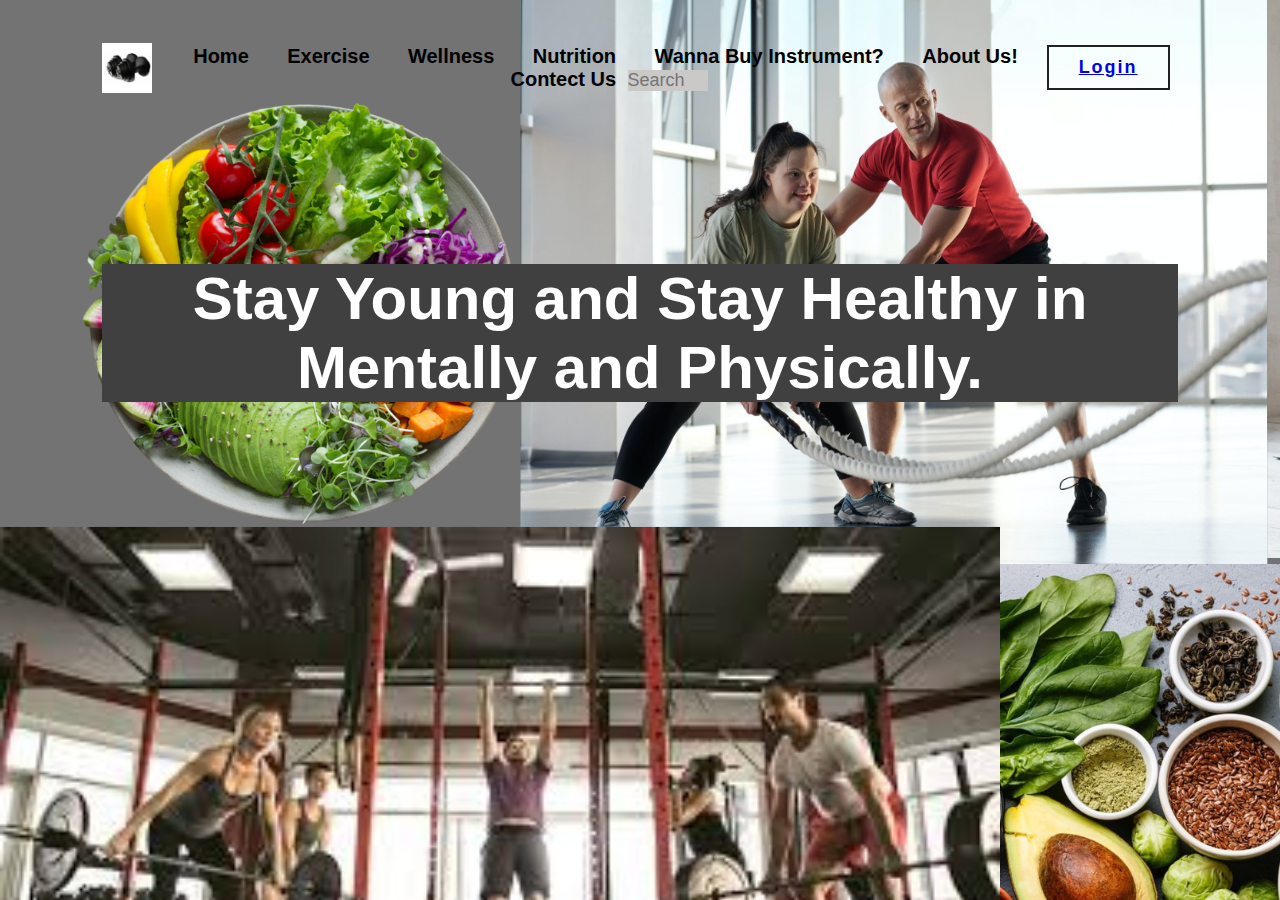
<file: Index.html>
<!DOCTYPE html>
<html>
<head>
<title>Home</title>
<style>
    *{
    margin: 0;
    padding:0;
    font-family: sans-serif;
    box-sizing: border-box;
}
.container{
    width: 100%;
    height: 100vh;
    background-image:url(Untitled\ design.png);
    background-repeat: no-repeat;
    padding-left: 8%;
    padding-right:8%;
    box-sizing: border-box;
}
body{
    height: 100vh;
    display: flex;
    align-items: center;
    justify-content: center;
}
.box{
    background-color: #eee;
    width: 330px;
    height: 50px;
    border-radius: 50px;
    display: flex;
    align-items: center;
    justify-content: space-between;
    padding: 0px 25px;
}
.container .navbar input{
    width: 80px;
    border: 2px;
    outline: none;
    background:hsl(0, 2%, 79%) ;
    font-size:18px ;   
}
.navbar placeholder{
    color: #000;
}

.header{
    height: 15%;
    display: flex;
    align-items: center;
    overflow: hidden;
    position:relative;
}
.logo{
    width:50px;
    cursor:pointer
}
.navbar{
    text-align: center;
    flex:1;
}
.navbar a{
    padding:4px 7px;
    text-decoration: none;
    color: #000000;
    margin-left: 20px;
    font-size:20px;
    font-weight:bold;
}
.btn {
    cursor:pointer;
    color:hsl(0, 100%, 52%);
    font-size: 18px;
    letter-spacing: 2px;
    padding:10px 30px;
    border:2px solid #212121;
    background: transparent;
    text-decoration:none;
    text-align: center;
    font-weight: bold;
    margin: 40px 8px;
} 
.btn :hover{
    color:#000;
    background-color: #fff;
}
.content{
    text-align: center;
    margin-top: 12%;
}
.content h1{
    font-size: 60px;
    background-color: hsl(0, 0%, 25%);
    color:#fff
}
</style>
</head>
<body>
    <div class="container">
        <div class="header">
            <img src="lo.jpg" class="logo">
    <div class="navbar">
    <a href="Home.html">Home</a>
   <a href="exercise.html">Exercise</a>
   <a href="wellness.html">Wellness</a>
   <a href="Nutrition.html">Nutrition</a>
   <a href="wanna.html">Wanna Buy Instrument?</a>
   <a href="About.html">About Us!</a>
   <a href="contect.html">Contect Us</a>
   <input type="text" placeholder="Search">
   <i class='bx bx-search-alt-2'></i>
 
    </div>
    <button class="btn"><a href="Project of OOP II Lab.html">Login </a></button>
    </div>
    <div class="content">
    <h1>Stay Young and Stay Healthy in Mentally and Physically.</h1>
</div>
</div>
</body>
</html>
</file>
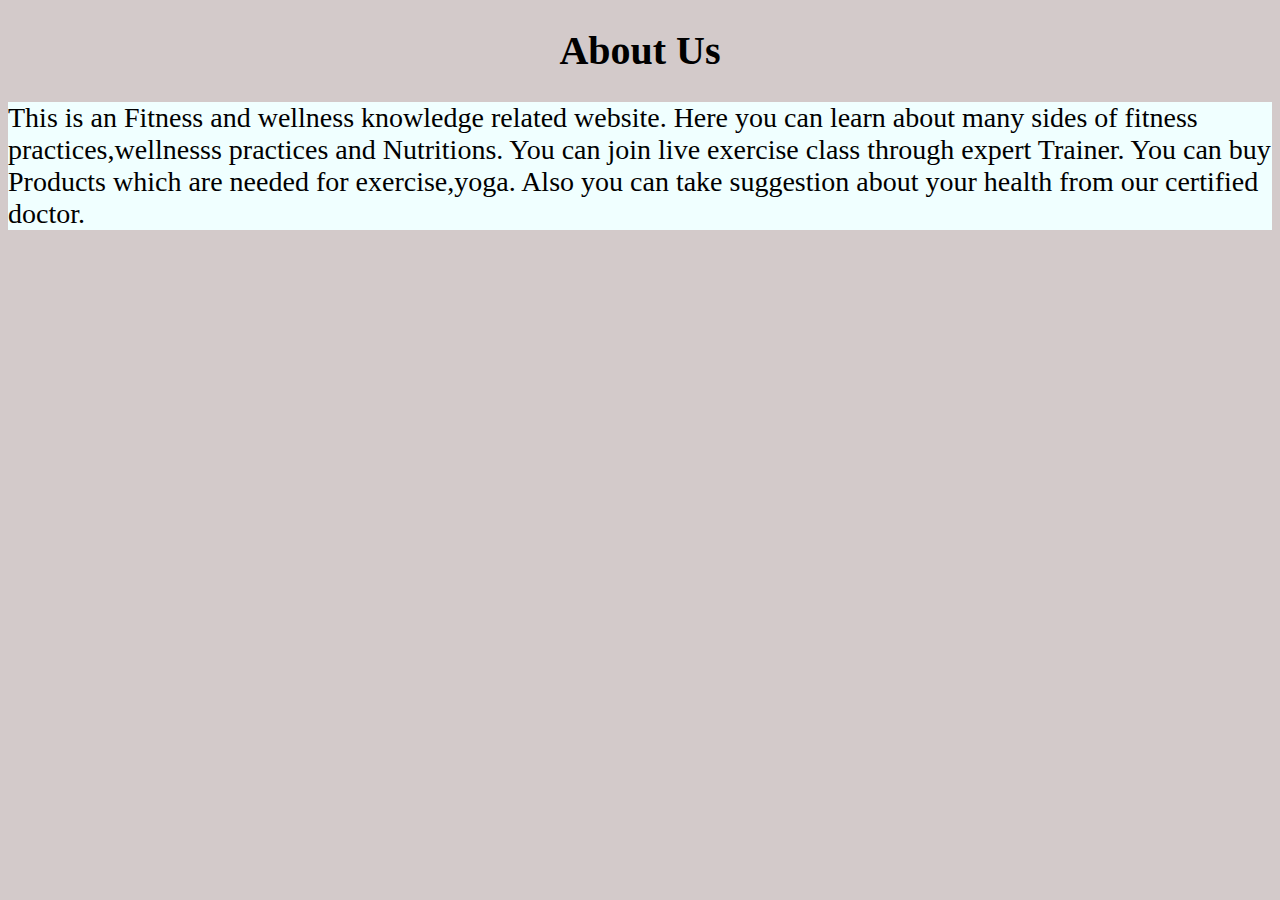
<file: About.html>
<!DOCTYPE html>
<html lang="en">
<head>
    <title>About</title>
    <style>
body{
    background-color: rgb(211, 202, 202);
}
h1{
    text-align: center;
    font-size: 40px;
}
p{
    background-color: azure;
    font-size: 28px;
    
}
    </style>
</head>
<body>
    <h1>About Us</h1>
    <p>This is an Fitness and wellness knowledge related website. Here you can learn about many sides of fitness practices,wellnesss practices and Nutritions.
        You can join live exercise class through expert Trainer. You can buy Products which are needed for exercise,yoga. Also you can take suggestion about your health from our certified doctor.
    </p>
</body>
</html>
</file>
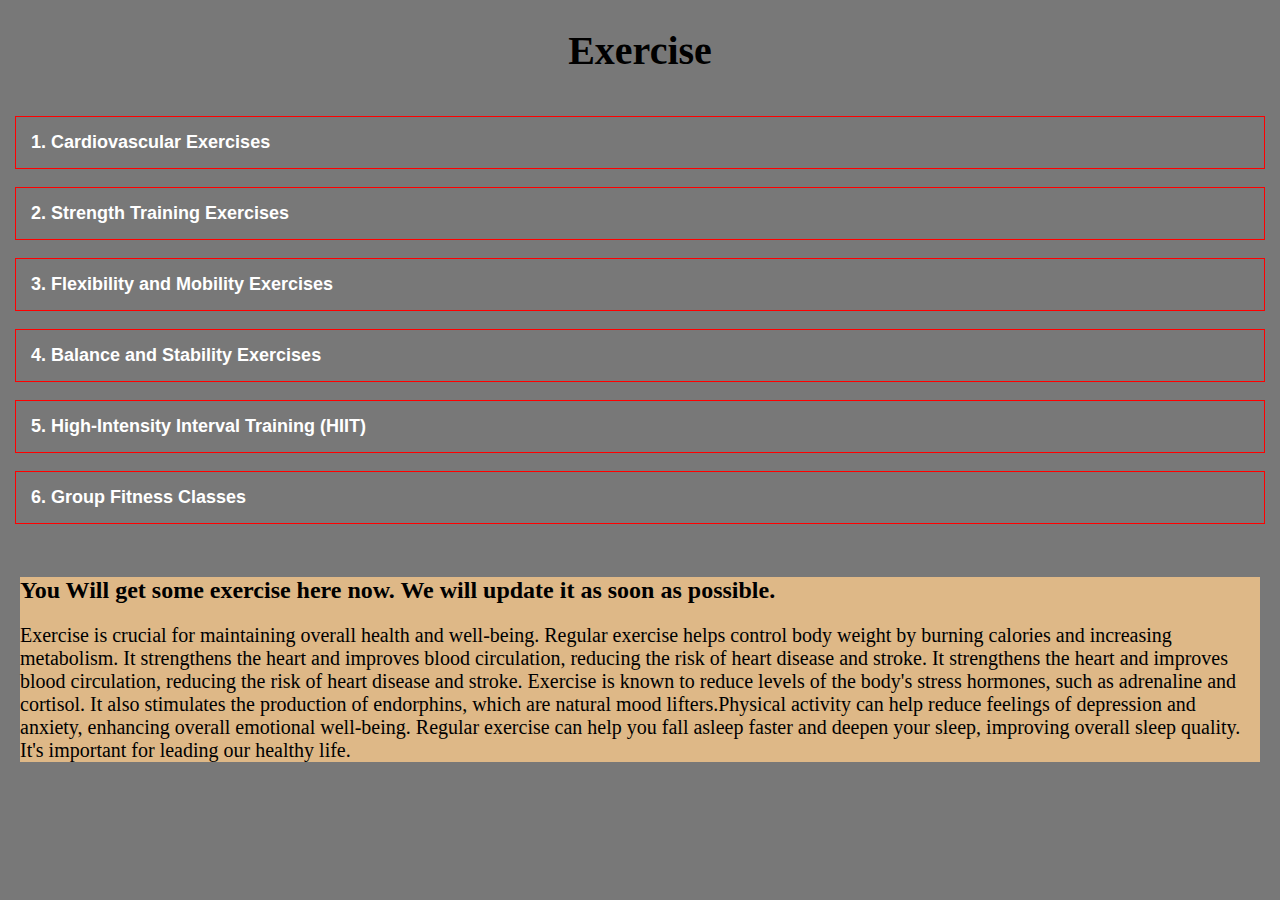
<file: exercise.html>
<!DOCTYPE html>
<html>
<head>
    <title>Exercise</title>
    <style>
        body{
            background-color: hsl(0, 0%, 47%);
            margin:0px ;
        }
        main{
            margin-left: 20px;
            margin-right: 20px;
            background-color: burlywood;
        }
        main p{
            font-size: 20px;
        }
h1{
    text-align: center;
    font-size: 40px;
}
.navbar ul{
    list-style-type: none;
    background-color:transparent;
    padding: 15px;
    margin: 0%;
    overflow:hidden;
}
.navbar a{
    color: #fff;
    text-decoration: none;
    padding:15px;
    display: block;
    font-weight: bold;
    font-size: 18px;
}
.navbar a :hover{
    background-color: hsl(0,0%, 10%);
}
.btn{
   border:1px solid red;
    
    color: #fff;
    font-family: sans-serif;
    font-size: 20px;
    text-decoration: none;
    padding:15px 20px;
    display: inline-block;
    position:relative;
    transition: all 0.5s ease 0s;
    align-content: center;

  }
  .btn:after{
    background: rgb(0, 0, 0);
    content:"";
    position:absolute;
    top:0;
    left:0;
    width:0%;
    height: 100%;
    z-index: -1;
    transition: all 0.5s ease 0s;

  }
  .btn:hover{
    color:#fff;
  }
  .btn:hover:after{
   width: 100%;
  }
 

    </style>
</head>
<body>
    <h1>Exercise</h1>
    <nav class="navbar">
        <ul>
    <li><a href="#" class="btn">1. Cardiovascular Exercises</a></li><br>
    <li><a href="#" class="btn">2. Strength Training Exercises</a></li><br>
    <li><a href="#" class="btn">3. Flexibility and Mobility Exercises</a></l><br>
    <li><a href="#" class="btn">4. Balance and Stability Exercises</a></li><br>
    <li><a href="#" class="btn">5. High-Intensity Interval Training (HIIT)</a></li><br>
    <li><a href="#" class="btn">6. Group Fitness Classes</a></li><br>
</ul>
    </nav>
</body>
<main>
   <h2>You Will get some exercise here now. We will update it as soon as possible.</h2> 
   <p>
Exercise is crucial for maintaining overall health and well-being. Regular exercise helps control body weight by burning calories and increasing metabolism. It strengthens the heart and improves blood circulation, reducing the risk of heart disease and stroke. It strengthens the heart and improves blood circulation, reducing the risk of heart disease and stroke. Exercise is known to reduce levels of the body's stress hormones, such as adrenaline and cortisol. It also stimulates the production of endorphins, which are natural mood lifters.Physical activity can help reduce feelings of depression and anxiety, enhancing overall emotional well-being. Regular exercise can help you fall asleep faster and deepen your sleep, improving overall sleep quality. It's important for leading our healthy life.</p>
</main>
</html>
</file>
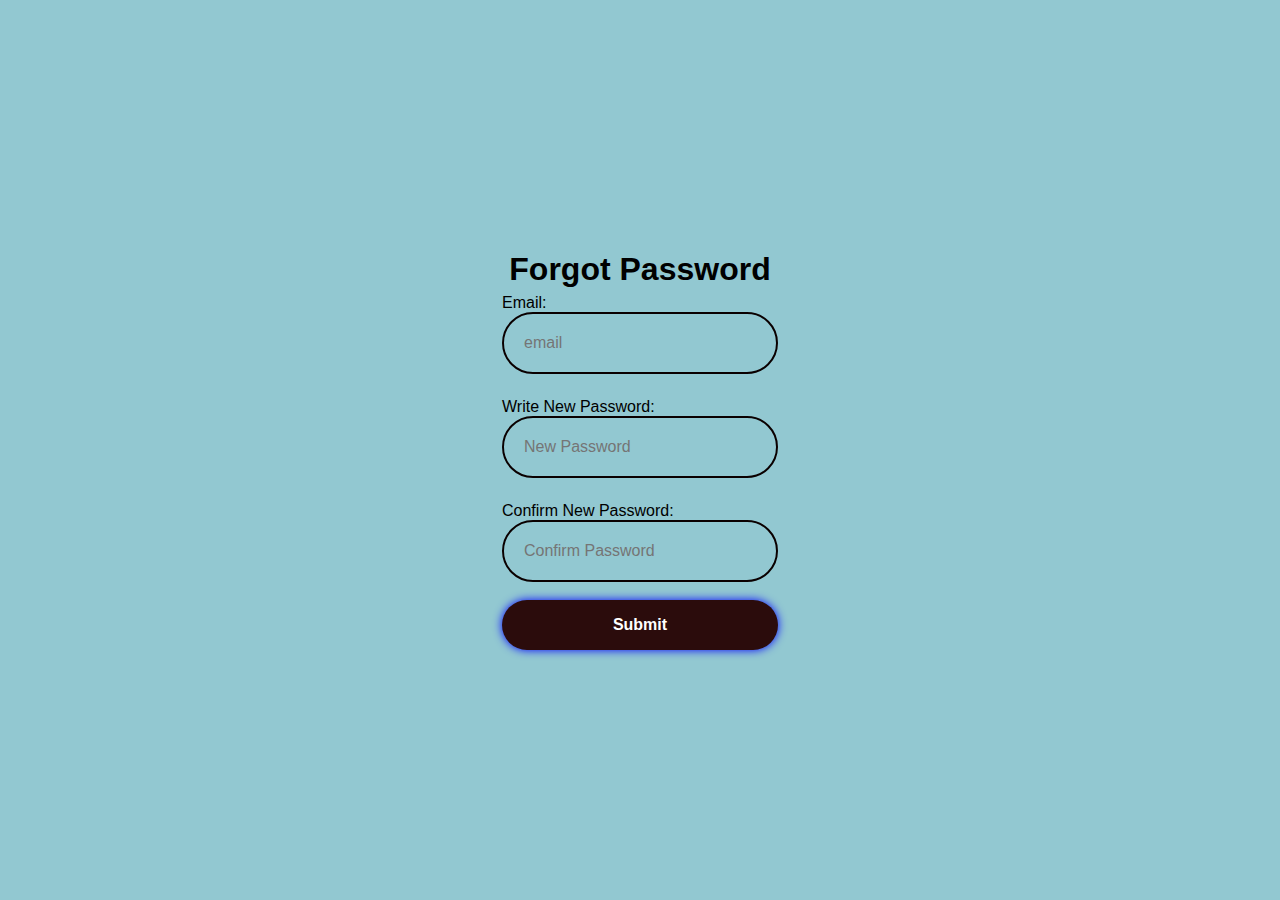
<file: fogot.html>
<!DOCTYPE html>
<html>
<head>
    <title>Forgot Password</title>
    <style>
        
* {
    margin:0;
    padding:0;
    font-family:"Poppins",sans-serif;
}
body {
    display: flex;
    justify-content: center;
    align-items: center;
    min-height: 100vh;
    background-color: rgb(146, 200, 209);
    background-size: cover;
    background-position:center;

}
h1{
   text-align: center;
   
}
.Forgot p{
    font-size: 16px;
    padding-top: 6px;
    text-decoration: none;
}

.input-box input{
   background-color: transparent;
    border: none;
    outline:none;
    border: 2px solid rgb(10, 0, 0);
    border-radius:60px;
    font-size: 16px;
    color: #171111;
    padding: 20px 45px 20px 20px;
    justify-content: center;
    display: flex;
    align-items: center;
}

.Forgot .btn {
    width:100%;
    height:50px;
    background: #2b0c0c;
    border: none;
    outline: none;
    border-radius: 40px;
    box-shadow: 0 0 10px blue;
    cursor: pointer;
    font-size: 16px;
    color: #fff;
    font-weight: 600;

}


</style>
</head>
<body>
    <div class="Forgot">
        <h1>Forgot Password</h1>
    <form action="#" method="post">
        <div class="input-box">
     <p>Email:</p> 
     <input type="email" name="email" placeholder="email" required><br></div>
     <div class="input-box">
     <p>Write New Password:</p>
     <input type="text"  name="New Password" placeholder="New Password"><br></div>
     <div class="input-box">
     <p>Confirm New Password: </p>
      <input type="text"  name="Confirm Password" placeholder="Confirm Password"><br></div>
      <button type="submit" class="btn">Submit</button>
    </form>
</div>
</body>
</html>
</file>
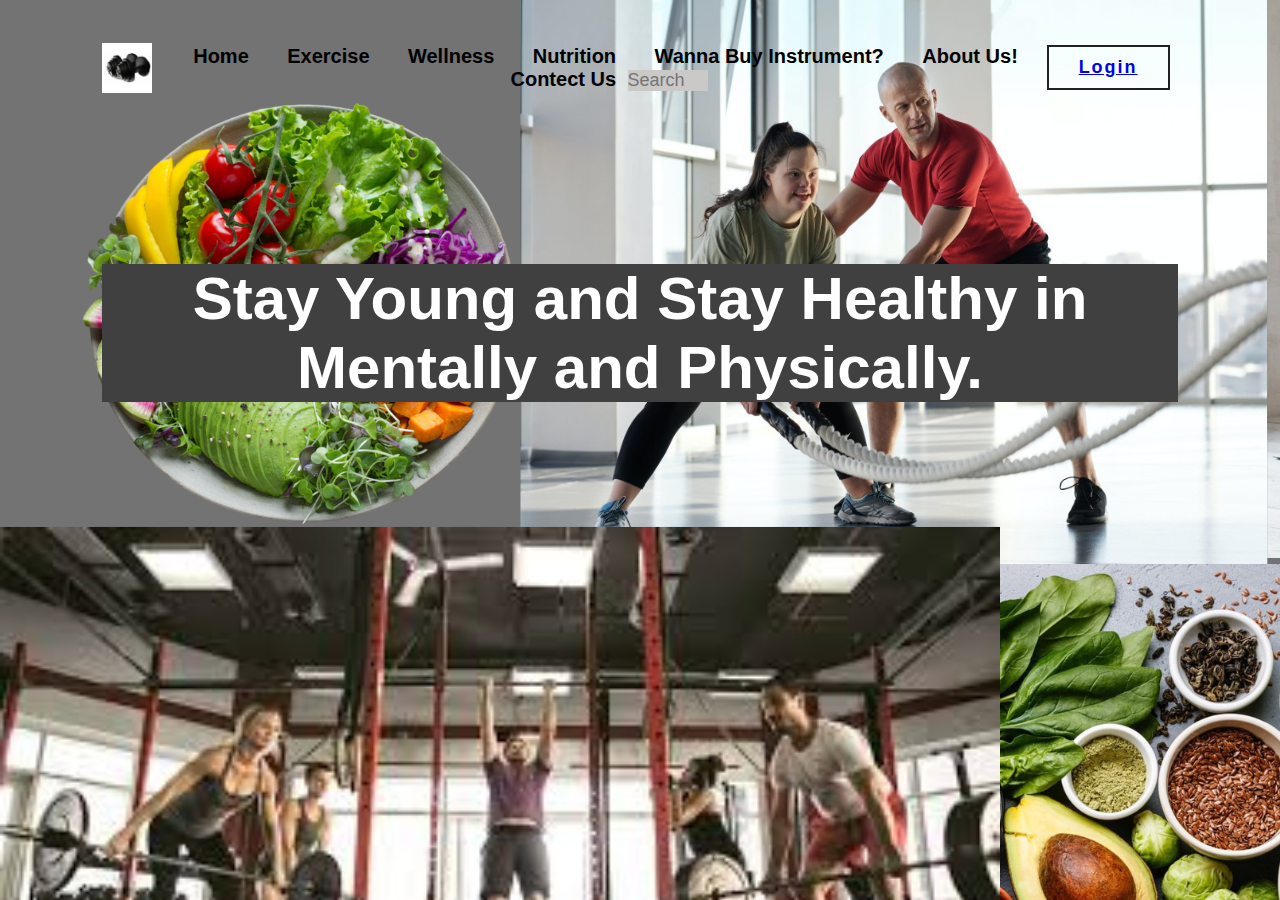
<file: Home.html>
<!DOCTYPE html>
<html>
<head>
<title>Home</title>
<style>
    *{
    margin: 0;
    padding:0;
    font-family: sans-serif;
    box-sizing: border-box;
}
.container{
    width: 100%;
    height: 100vh;
    background-image:url(Untitled\ design.png);
    background-repeat: no-repeat;
    padding-left: 8%;
    padding-right:8%;
    box-sizing: border-box;
}
body{
    height: 100vh;
    display: flex;
    align-items: center;
    justify-content: center;
}
.box{
    background-color: #eee;
    width: 330px;
    height: 50px;
    border-radius: 50px;
    display: flex;
    align-items: center;
    justify-content: space-between;
    padding: 0px 25px;
}
.container .navbar input{
    width: 80px;
    border: 2px;
    outline: none;
    background:hsl(0, 2%, 79%) ;
    font-size:18px ;   
}
.navbar placeholder{
    color: #000;
}

.header{
    height: 15%;
    display: flex;
    align-items: center;
    overflow: hidden;
    position:relative;
}
.logo{
    width:50px;
    cursor:pointer
}
.navbar{
    text-align: center;
    flex:1;
}
.navbar a{
    padding:4px 7px;
    text-decoration: none;
    color: #000000;
    margin-left: 20px;
    font-size:20px;
    font-weight:bold;
}
.btn {
    cursor:pointer;
    color:hsl(0, 100%, 52%);
    font-size: 18px;
    letter-spacing: 2px;
    padding:10px 30px;
    border:2px solid #212121;
    background: transparent;
    text-decoration:none;
    text-align: center;
    font-weight: bold;
    margin: 40px 8px;
} 
.btn :hover{
    color:#000;
    background-color: #fff;
}
.content{
    text-align: center;
    margin-top: 12%;
}
.content h1{
    font-size: 60px;
    background-color: hsl(0, 0%, 25%);
    color:#fff
}
</style>
</head>
<body>
    <div class="container">
        <div class="header">
            <img src="lo.jpg" class="logo">
    <div class="navbar">
    <a href="Home.html">Home</a>
   <a href="exercise.html">Exercise</a>
   <a href="wellness.html">Wellness</a>
   <a href="Nutrition.html">Nutrition</a>
   <a href="wanna.html">Wanna Buy Instrument?</a>
   <a href="About.html">About Us!</a>
   <a href="contect.html">Contect Us</a>
   <input type="text" placeholder="Search">
   <i class='bx bx-search-alt-2'></i>
 
    </div>
    <button class="btn"><a href="Login.html">Login </a></button>
    </div>
    <div class="content">
    <h1>Stay Young and Stay Healthy in Mentally and Physically.</h1>
</div>
</div>
</body>
</html>
</file>
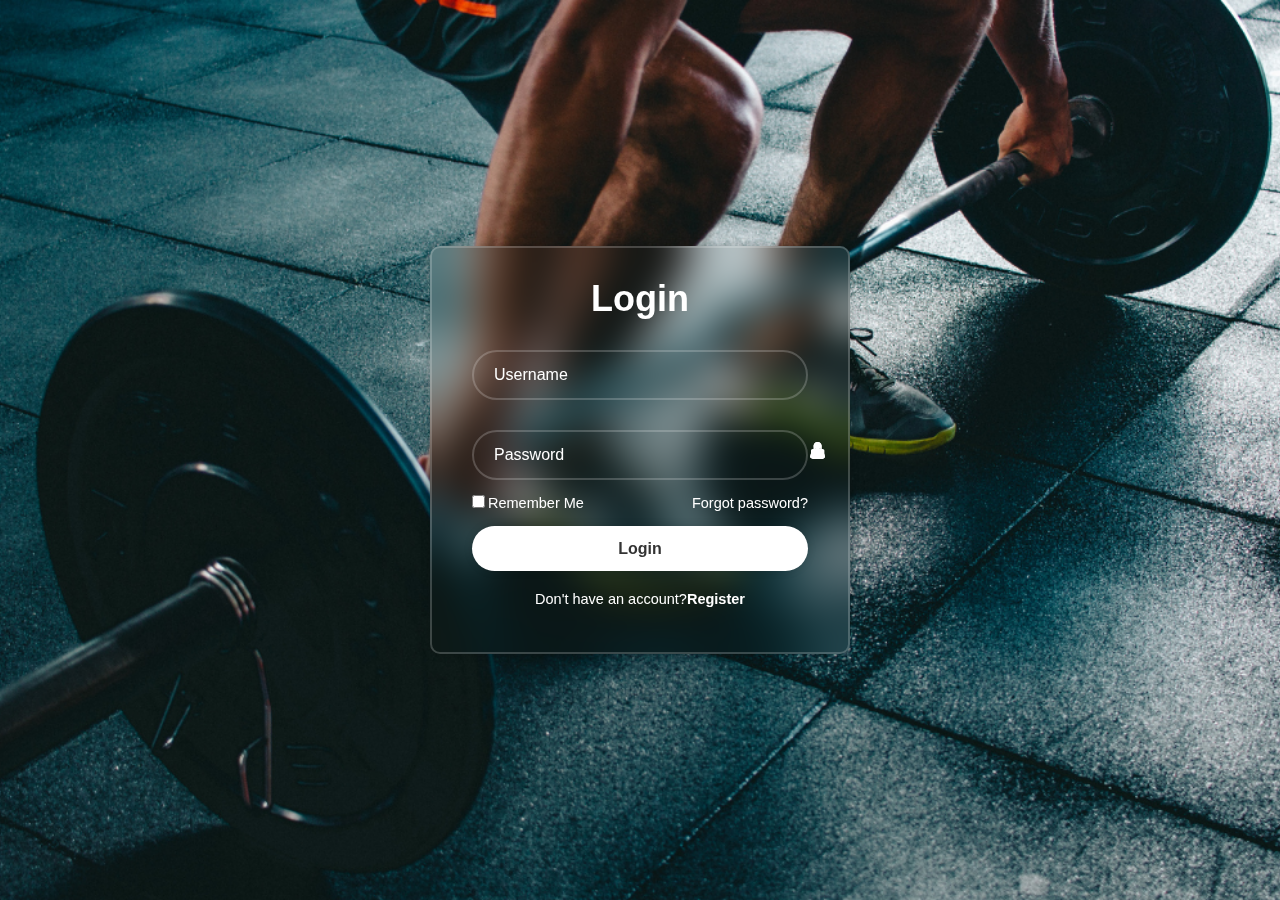
<file: Login.html>
<!DOCTYPE html>
<html lang="en">
    <head>
        <title>login form</title>
        <link rel="stylesheet" href="style.css">
    
        <link href='https://unpkg.com/boxicons@2.1.4/css/boxicons.min.css' rel='stylesheet'>
    </head>
    <body>
      
        <div class="wrapper">
        <form action="">
            <h1>Login</h1>
            <div class="input-box">
                <input type="text" placeholder="Username" required>
                <i class='bx bxs-user'></i>
            </div>
            <div class="input-box">
                <input type="password" placeholder="Password" required>
                <i class='bx bxs-lock-alt' ></i>
            </div>
            <div class="remember-forgot">
            <label ><input type="checkbox">Remember Me</label>
            <a href="fogot.html">Forgot password?</a>
            </div>
            <button type="submit" class="btn">Login</button>
            <div class="register-link">
                <p>Don't have an account?<a href="Tea.html">Register</a></p>
              
            </div>
        </form>
    </div>
    </body>
</html>
</file>
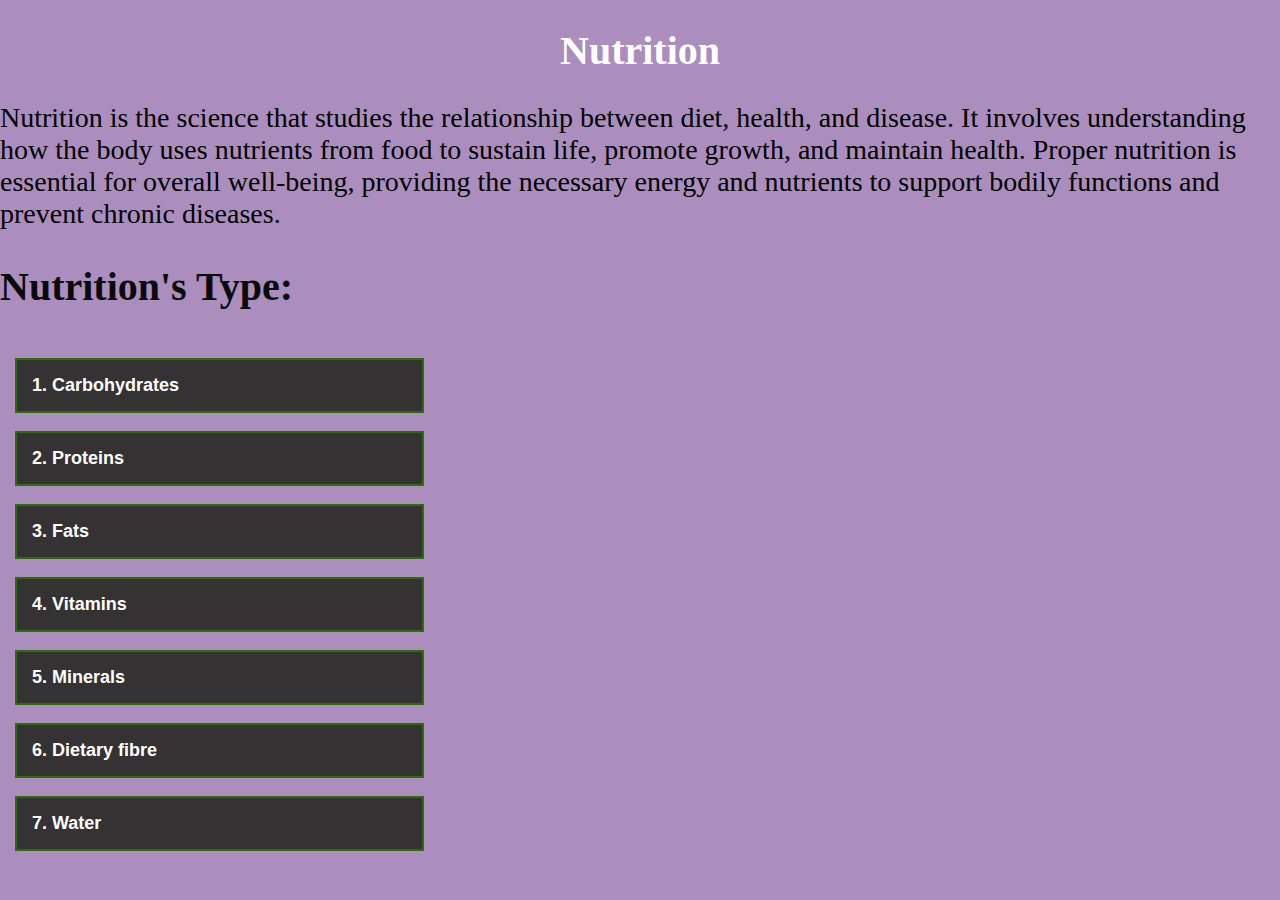
<file: Nutrition.html>
<!DOCTYPE html>
<html lang="en">
<head>
    <title>Nutrition</title>
    <style>
            body{
            background-color: hsl(277, 27%, 65%);
            margin:0px ;
}
       
         p{
            font-size: 28px;
            

        }
h1{
    text-align: center;
    font-size: 40px;
    color: #fff;
}
h2{
    font-size: 40px;
    color: #0a0a0a;
}
.navbar ul{
    list-style-type: none;
    background-color:transparent;
    padding: 15px;
    margin: 0%;
    overflow:hidden;
}
.navbar a{
    color: #fff;
    text-decoration: none;
    padding:15px;
    display: block;
    font-weight: bold;
    font-size: 18px;
}
.navbar a :hover{
    background-color: hsl(0,0%, 10%);
}
        .btn{
    height: 50%;
    width: 30%;
   border:2px solid rgb(44, 109, 7);
    background-color: #343232;
    color: #fff;
    font-family: sans-serif;
    font-size: 20px;
    text-decoration: none;
    padding:15px 20px;
    }
    </style>
</head>
<body>
    <h1> Nutrition</h1>
    <p>Nutrition is the science that studies the relationship between diet, health, and disease. It involves understanding how the body uses nutrients from food to sustain life, promote growth, and maintain health. Proper nutrition is essential for overall well-being, providing the necessary energy and nutrients to support bodily functions and prevent chronic diseases.</p>
    <h2>Nutrition's Type:</h2>
    <nav class="navbar">
        <ul>
    <li><a href="#" class="btn">1. Carbohydrates</a></li><br>
    <li><a href="#" class="btn">2. Proteins</a></li><br>
    <li><a href="#" class="btn">3. Fats</a></li><br>
    <li><a href="#" class="btn">4. Vitamins</a></li><br>
    <li><a href="#" class="btn">5. Minerals</a></li><br>
    <li><a href="#" class="btn">6. Dietary fibre</a></li><br>
    <li><a href="#" class="btn">7. Water</a></li><br>
   
    </ul>
    </nav>
</div>
</body>
</html>
</file>
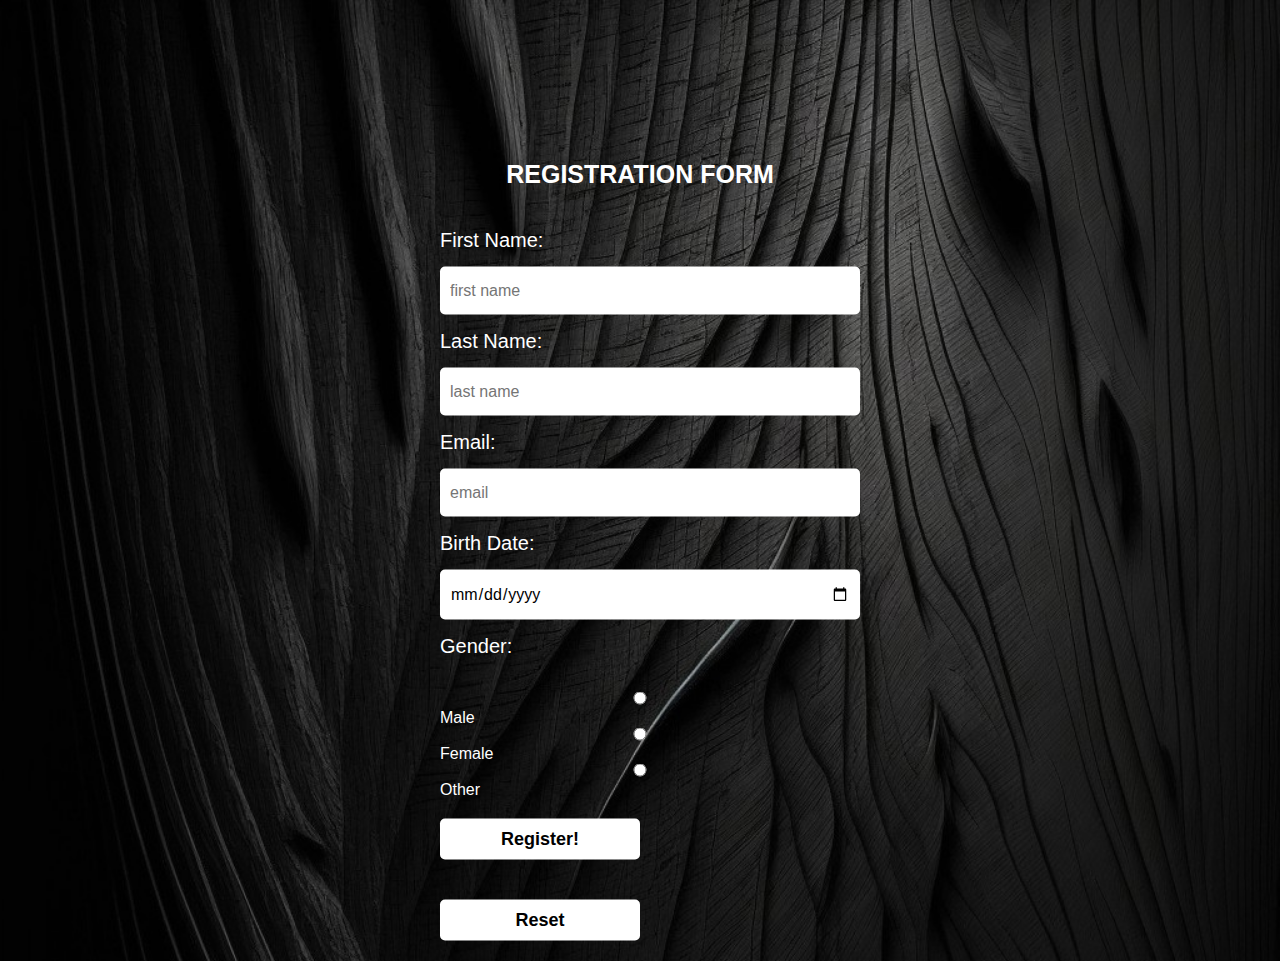
<file: Register.html>
<!DOCTYPE html>
<html>
<head>
    <title>User</title>
    
    <style>
        *{
                padding:0;
                margin:0;
                font-family: sans-serif;
        }
        body{
      background-image: url(black.jpg);
        background-size: cover;
        background-repeat:  no-repeat;
        color: #fff;
        height: 100vh;
    }
    .registration-Form {
        position: absolute;
        top: 60%;;
        left: 50%;
        transform:translate(-50%,-50%);
        width: 400px;
    }
    .registration-Form h1{
        font-size:25px;
       text-align: center;
        text-transform:uppercase;
        margin: 40px 0 ;
    }
    .registration-Form p{
        font-size: 20px;
        margin: 15px 0;
        
    }
    .registration-Form input{
        font-size: 16px;
        padding:15px 10px;
        width:100%;
        border: 0;
        border-radius: 5px;
        outline: none;
    }
    .registration-Form button{
        font-size: 18px;
        font-weight: bold;
        margin: 20px 0;
        padding:10px 15px;
        width: 50%;
        border: 0;
        border-radius: 5px;
        background-color: #fff;
    }
    .registration-Form button :hover{
        color: red;
    }
        </style>
</head>
<body>
    <div class="registration-Form">
        <h1>Registration Form</h1>
    <form action="#" method="post">
     <p>First Name:</p> 
     <input type="text" name="first Name" placeholder="first name"><br>
     <p>Last Name: </p>
      <input type="text"  name="last Name" placeholder="last name"><br>
     <p>Email:</p> 
     <input type="email" name="email" placeholder="email" required><br>
     <p>Birth Date:</p>
     <input type="date"  name="date" placeholder="date"><br>
     <p>Gender:</p><br>
     <input type="radio">Male<br>
     <input type ="radio">Female<br>
     <input type="radio"> Other <br>
     <button type="submit">Register!</button>
     <button type="submit">Reset</button>
    </form>
</div>
</body>
</html>
</file>
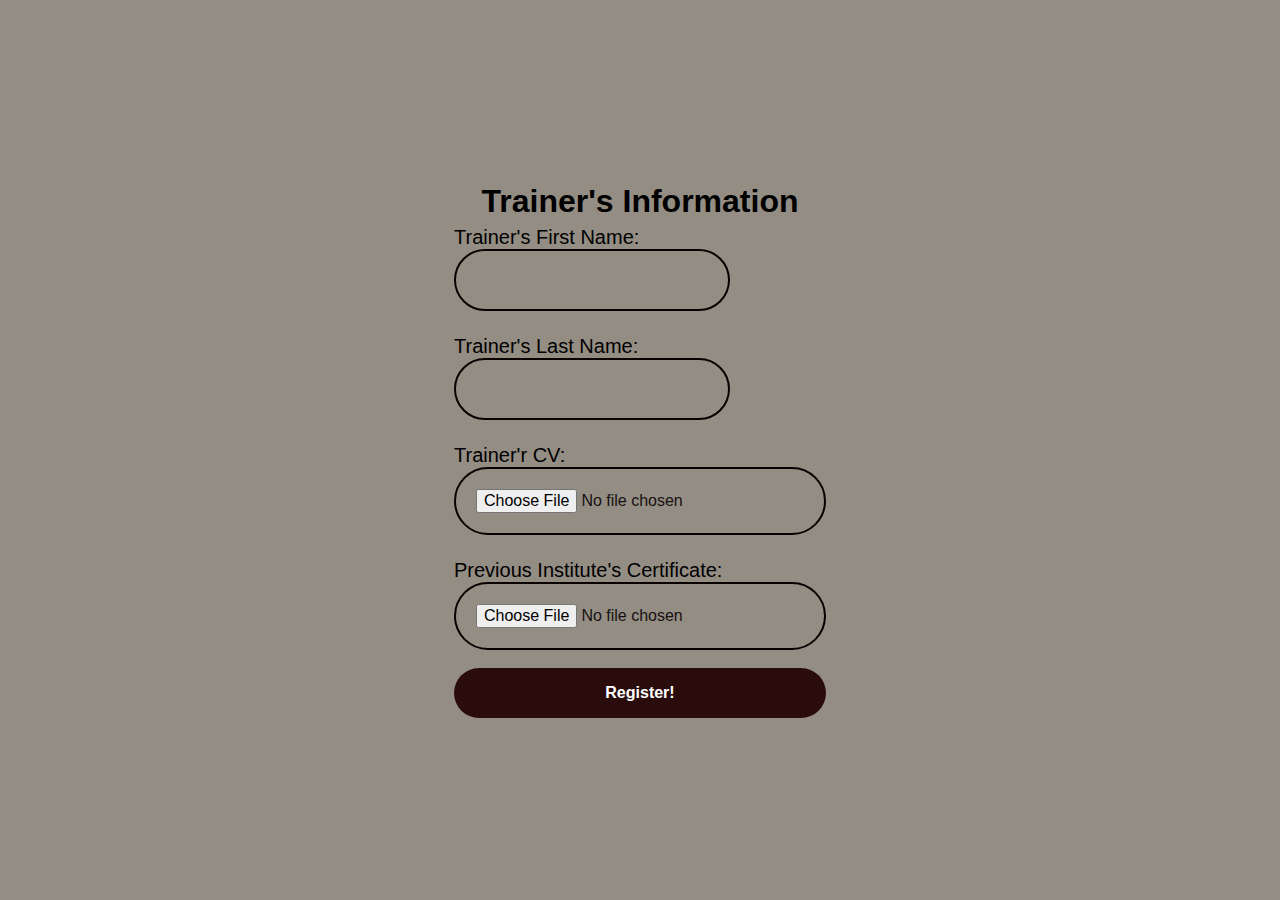
<file: register1.html>
<!DOCTYPE html>
<html>
<head>
 <title>Teacher</title>
 <style>
    * {
    margin:0;
    padding:0;
    font-family:"Poppins",sans-serif;
}
body {
    display: flex;
    justify-content: center;
    align-items: center;
    min-height: 100vh;
    background-color: rgb(148, 141, 132);
    background-size: cover;
    background-position:center;

}
    h1{
        text-align: center;
    }
    .Teacher  p{
    font-size: 20px;
    padding-top: 6px;
    text-decoration: none;

}
.input-box input{
   background-color: transparent;
    border: none;
    outline:none;
    border: 2px solid rgb(10, 0, 0);
    border-radius:60px;
    font-size: 16px;
    color: #171111;
    padding: 20px 45px 20px 20px;
    justify-content: center;
    display: flex;
    align-items: center;
}

.btn{
    width:100%;
    height:50px;
    background: #2b0c0c;
    border: none;
    outline: none;
    border-radius: 40px;
    cursor: pointer;
    font-size: 16px;
    color: #fff;
    font-weight: 600;
}
 </style>
 </head>
<body>
    <div class="Teacher">
        <h1>Trainer's Information</h1>
        <form action="#" method="post">
            <div class="input-box">
 <p>Trainer's First Name:</p>
  <input type="text"><br></div>
  <div class="input-box">
 <p>Trainer's Last Name: </p>
 <input type="text"><br></div>
 <div class="input-box">
 <p>Trainer'r CV:</p>
<input class="file-upload-input"type="file" onchange="readURL(this)"accept="image/*"> <br></div>
<div class="input-box">
 <p>Previous Institute's Certificate:</p>
<input class ="file-upload-input" type ="file" onchange="readURL(this)"accept="image/*"><br></div>
<button type="submit" class="btn">Register!</button>
</form>
    </div>
</body>
</html>
</file>
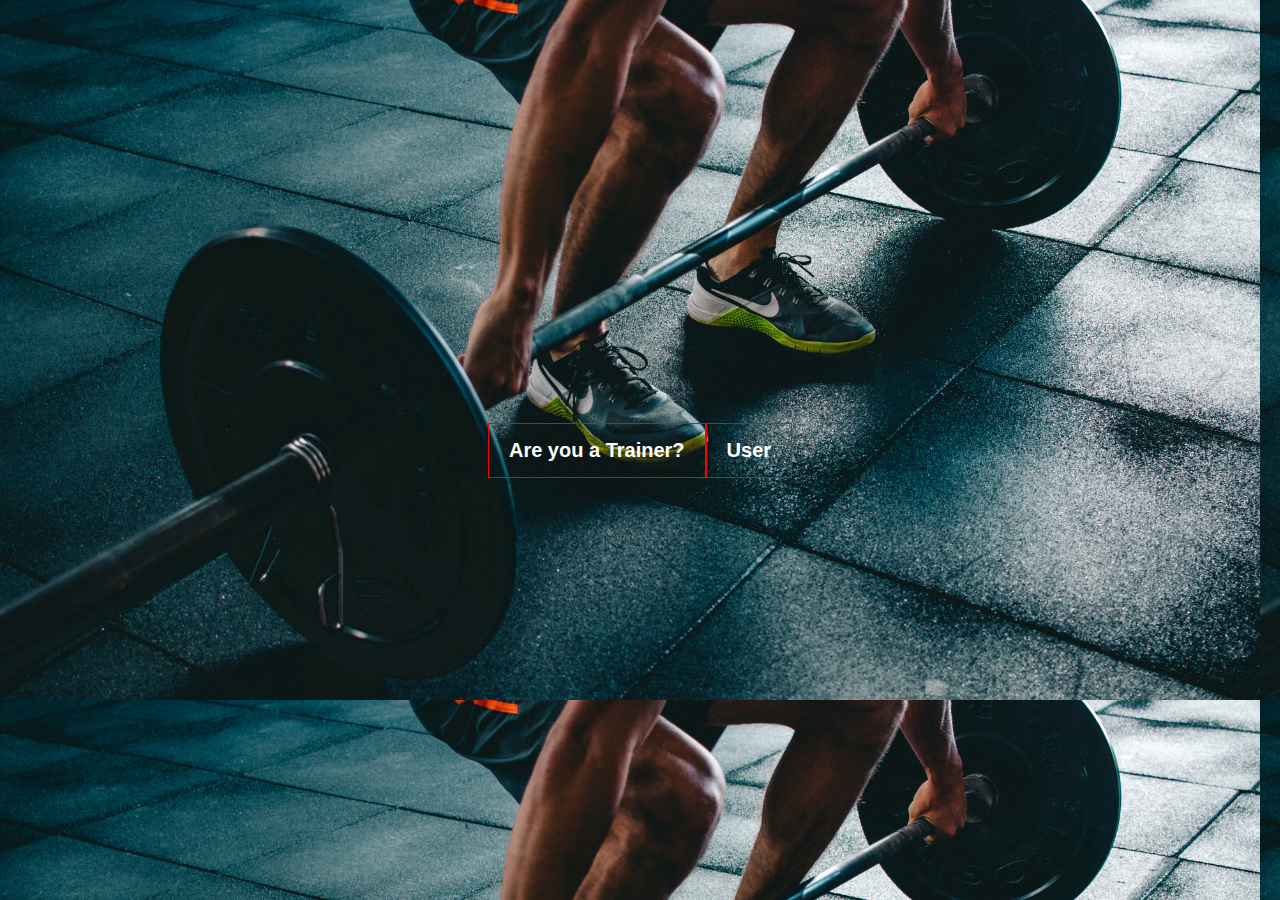
<file: Tea.html>
<!DOCTYPE html>
<html>
<head>
  <title>Teacher</title>
 <style>
  body{
    background-image: url(img.png);
    margin:0;
    padding:0;
    height: 100vh;
    justify-content: center;
    align-items: center;
    display: flex;
    font-weight: bold;
  }
  .btn{
   border:1px solid rgb(255, 0, 0);
    
    color: #fff;
    font-family: sans-serif;
    font-size: 20px;
    text-decoration: none;
    padding:15px 20px;
    display: inline-block;
    position:relative;
    transition: all 0.5s ease 0s;
    align-content: center;

  }
  .btn:after{
    background: rgb(255, 0, 0);
    content:"";
    position:absolute;
    top:0;
    left:0;
    width:0%;
    height: 100%;
    z-index: -1;
    transition: all 0.5s ease 0s;

  }
  .btn:hover{
    color:#fff;
  }
  .btn:hover:after{
   width: 100%;
  }
 </style>
</head>
<body>
<a href="register1.html" class="btn">Are you a Trainer?</a>
<a href="Register.html" class="btn">User</a>
</body>
</html>
</file>
<file: style.css>
* {
    margin:0;
    padding:0;
    box-sizing:border-box;
    font-family:"Poppins",sans-serif;
}
body {
    display: flex;
    justify-content: center;
    align-items: center;
    min-height: 100vh;
    background:url('img.png') no-repeat;
    background-size: cover;
    background-position:center;

}
.wrapper{
    width: 420px;
    background-color: transparent ;
    border: 2px solid rgba(255,255,255,.2);
    backdrop-filter: blur(20px);
    box-shadow: 0 0 10px rgba(0,0,0,.2);
    color: #fff;
    border-radius: 10px;
    padding: 30px 40px;
}
.wrapper h1{
    font-size: 36px;
    text-align:center;
}
.wrapper .input-box{
    width: 100%;
    height: 50px;
    margin: 30px 0;
}
.input-box input{
    width: 100%;
    height: 100%;
    background-color: transparent;
    border: none;
    outline:none;
    border: 2px solid rgba(255,255,255,.2);
    border-radius: 40px;
    font-size: 16px;
    color: #fff;
    padding: 20px 45px 20px 20px;

}
.input-box input::placeholder{
    color: #fff;
}
.input-box i{
    position: absolute;
    right:20px;
    top:50%;
    transform:translateY(-50%);
    font-size: 20px;

}
.wrapper .remember-forgot{
    display: flex;
    justify-content: space-between;
    font-size: 14.5px;
    margin: -15px 0 15px;
}
.remember-forgot label input{
    accent-color: #fff;
    margin-right: 3px;
}
.remember-forgot a{
    color:#fff;
  text-decoration:none;
}
.remember-forgot a :hover{
    text-decoration:underline;
}

.wrapper .btn {
    width: 100%;
    height:45px;
    background: #fff;
    border: none;
    outline: none;
    border-radius: 40px;
    box-shadow: 0 0 10px rgba(0, 0, 0,.1);
    cursor: pointer;
    font-size: 16px;
    color: #333;
    font-weight: 600;

}
.wrapper .register-link{
    font-size: 14.5px;
    text-align:center;
    margin:20px 0 15px;
}
.register-link p a {
    color:#fff;
    text-decoration: none;
    font-weight: 600;

}
.register-link p a :hover{
    text-decoration: underline;

}
</file>
